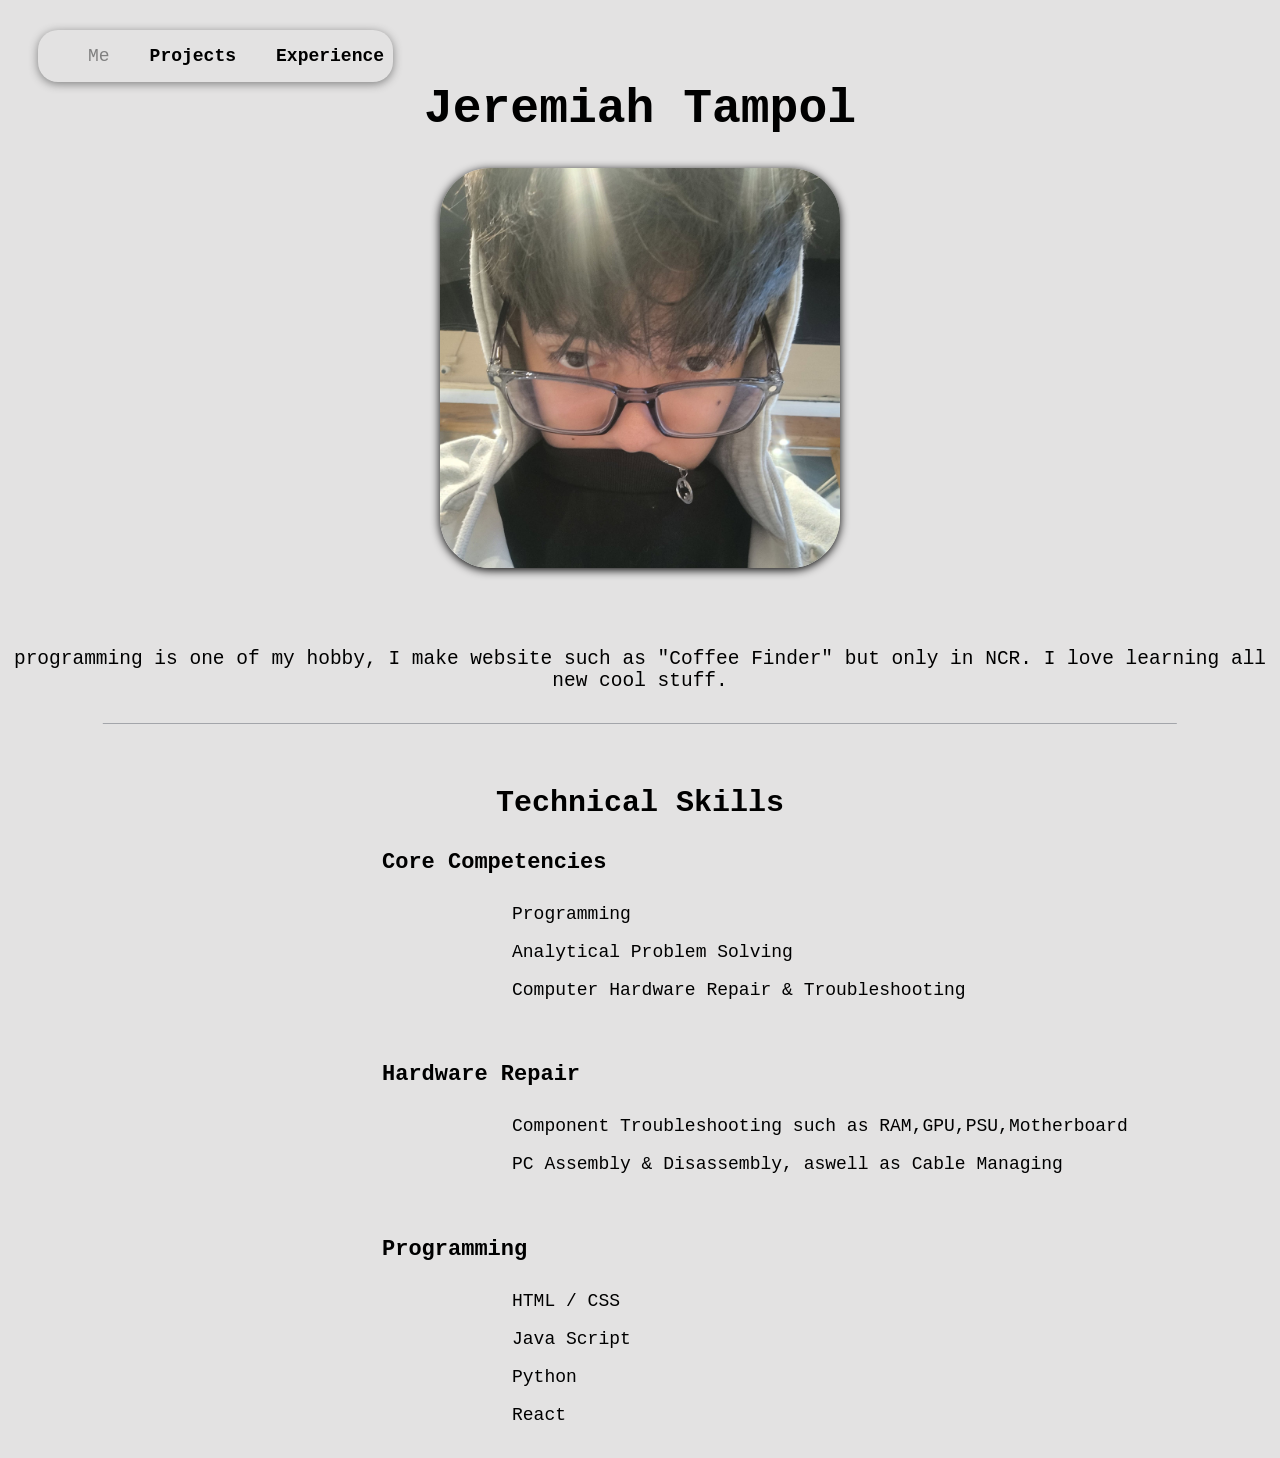
<file: index.html>
<!DOCTYPE html>
<html lang="en">
<head>
    <meta charset="UTF-8">
    <meta name="viewport" content="width=device-width, initial-scale=1.0">
    <link rel="stylesheet" href="style.css">
    <title>Jeremiah</title>

    <nav class="navbar">
        <ul>
        <a href="index.html" id="me" class="active"><li>Me</li></a>    
        <a href="Projects.html" id="projects"><li>Projects</li></a>    
        <a href="Experience.html" id="experience"><li>Experience</li></a>    
        </ul>
    </nav>
    <h1 id="indexH1">Jeremiah Tampol</h1>
</head>
<body>

    <div class="intro"> 
        <img src="images/Jeremiah.jpg" height="400px" id="index-img">

        <p>programming is one of my hobby, I make website such as "Coffee Finder" but only in NCR. I love learning all new cool stuff.</p>

    </div>
   
<br>

    <div class="techSkills">
        <h2>Technical Skills</h2>
            <h4>Core Competencies</h4>
                <p>Programming</p>
                <p>Analytical Problem Solving</p>
                <p>Computer Hardware  Repair & Troubleshooting</p>
                <br>
            <h4 id="hardware">Hardware Repair</h4>
                <p>Component Troubleshooting such as RAM,GPU,PSU,Motherboard</p>
                <p>PC Assembly & Disassembly, aswell as Cable Managing</p>
            <br>
            <h4>Programming</h4>
                <p>HTML / CSS</p>
                <p>Java Script</p>
                <p>Python</p>
                <p>React</p>
            
                


        
    </div>
    
    
</body>
</html>
</file>
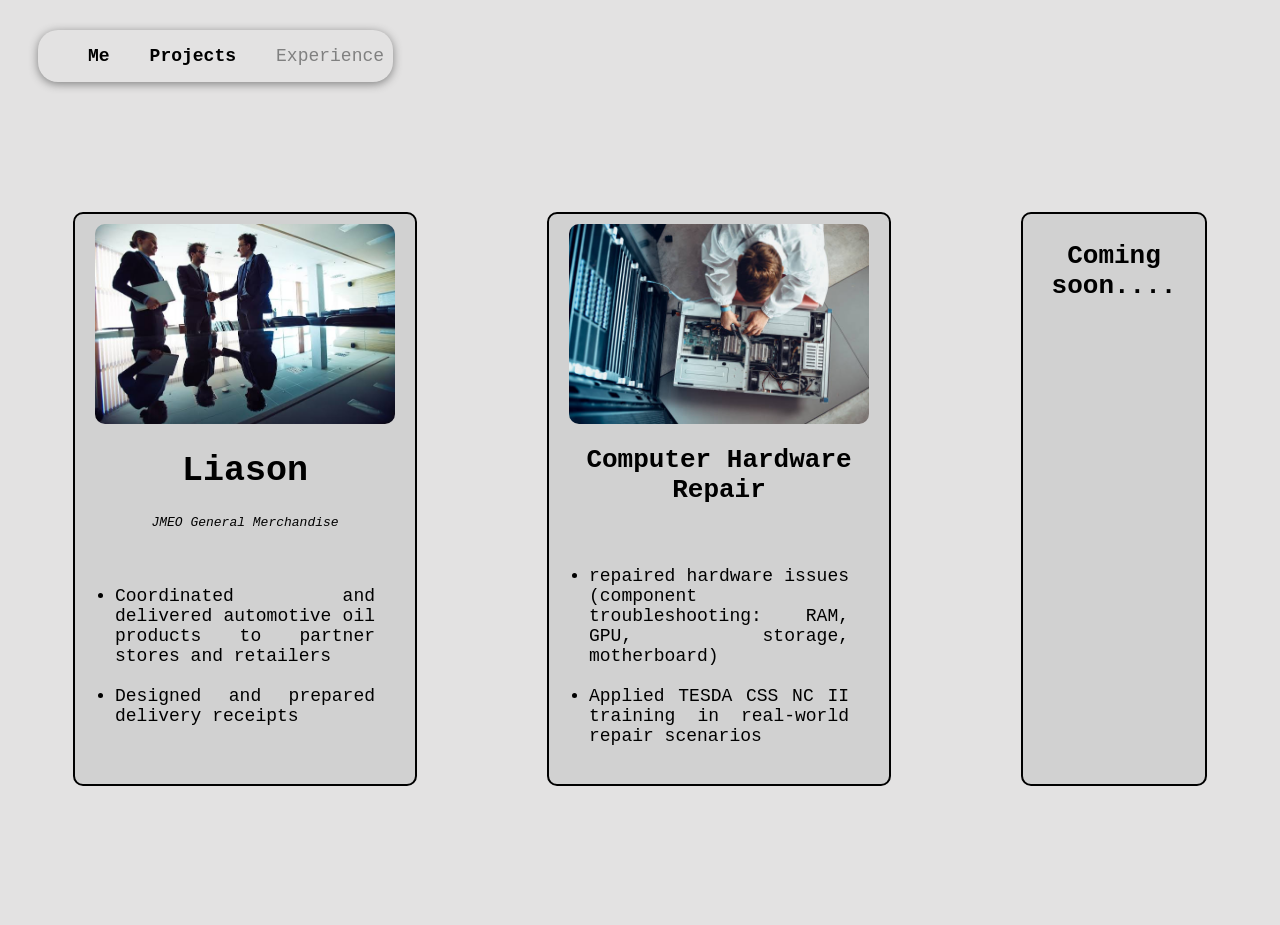
<file: Experience.html>
<!DOCTYPE html>
<html lang="en">
<head>
    <meta charset="UTF-8">
    <meta name="viewport" content="width=device-width, initial-scale=1.0">
    <link rel="stylesheet" href="style.css">
    <link rel="stylesheet" href="experience.css">
    <title>Jeremiah</title>

    <nav class="navbar">
        <ul>
        <a href="index.html" id="me" ><li>Me</li></a>    
        <a href="Projects.html" id="projects" ><li>Projects</li></a>    
        <a href="Experience.html" id="experience" class="active"><li>Experience</li></a>    
        </ul>
    </nav>
</head>
<body>

<div class="container">
    <div class="liason">
        <img src="images/liason pic example.jpg" id="liasonPicture">
        <h1>Liason</h1>
        <p id="workWhere">JMEO General Merchandise</p>
        <br>
        <ul>
            <li>Coordinated and delivered automotive oil products to partner stores and retailers</li>
            <br>
            <li>Designed and prepared delivery receipts</li>
        </ul>
    </div>

    <div class="hardware">
        <img src="images/hardware.jpg">
        <h1>Computer Hardware Repair</h1>
        <br>
        <ul>
            <li>repaired hardware issues (component troubleshooting: RAM, GPU, storage, motherboard) </li>
            <br>
            <li>Applied TESDA CSS NC II training in real-world repair scenarios</li>
        </ul>
    </div>

    <div class="experience3">
        <h1>Coming soon....</h1>

    </div>

</div>



</body>
</html>
</file>
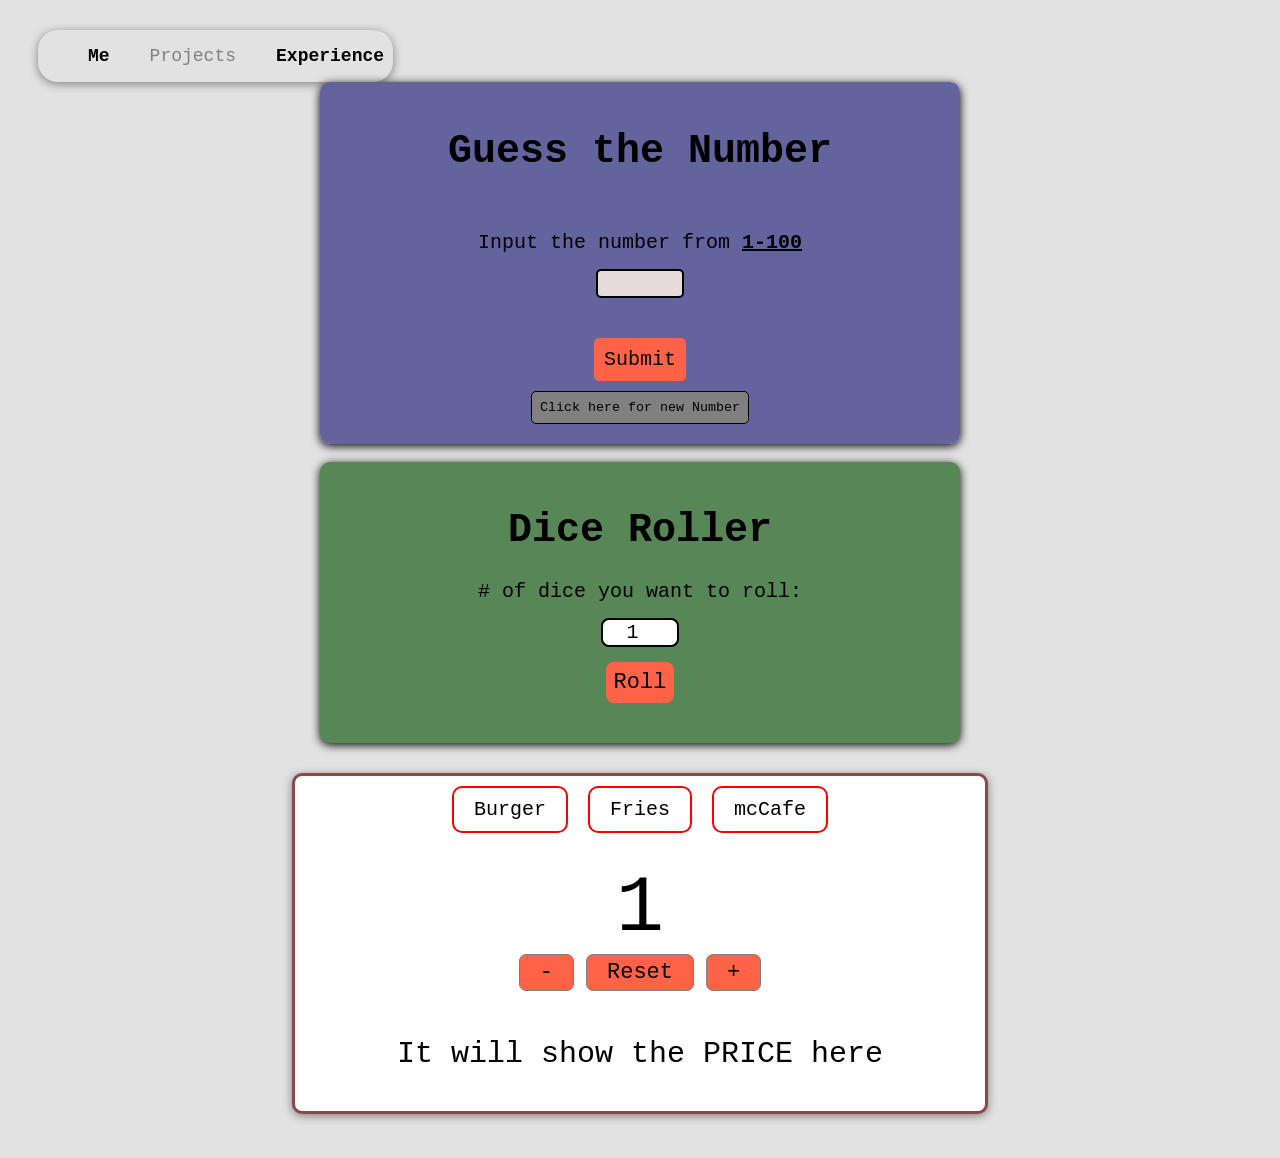
<file: Projects.html>
<!DOCTYPE html>
<html lang="en">
<head>
    <meta charset="UTF-8">
    <meta name="viewport" content="width=device-width, initial-scale=1.0">
    <link rel="stylesheet" href="style.css">
    <link rel="stylesheet" href="project.css">
    <title>Jeremiah</title>

    <nav class="navbar">
        <ul>
        <a href="index.html" id="me"><li>Me</li></a>    
        <a href="Projects.html" id="projects"class="active"><li>Projects</li></a>    
        <a href="Experience.html" id="experience"><li>Experience</li></a>    
        </ul>
    </nav>
</head>
<body>

<div class="container">
    <div class="pjContainer">
        <h1 id="pjH1">Guess the Number</h1>
        <br><br>
        <label>Input the number from <span class="span">1-100</span></label>
        <br><br>
        <input id="userInput"> 
        <br>
        <p id="p1"></p>
        <button id="submitBtn">Submit</button>
        <br>
        <button onclick="location.reload()" id="newNum">Click here for new Number</button>
    </div>



<br>
<div class="pjDice">
    <h1 id="diceH1">Dice Roller</h1>
    <label id="diceLabel"># of dice you want to roll:</label>
    <br><br>
    <input id="numofDice" type="number" value="1" min="1">
    <br> <br>
    <button onclick="diceroll()" id="rollBtn">Roll</button>
    <div id="diceResult"></div>
    <div id="diceImage"></div>

</div>



    <div class="mcdo">

        <div class="choices">
            <div class="foods">
                <div id="burger">Burger</div>
                <br>
                <div id="fries">Fries</div>
                <br>
                <div id="mccafe">mcCafe</div>
            </div>


        <div class="order">
            <label id="quantity">1</label>
            <br>

            <button id="decreaseBtn">-</button>
            <button id="resetBtn">Reset</button>
            <button id="increaseBtn">+</button>
            <br><br>

            <label id="foodPicked"></label>
            <br>
            <label id="price">It will show the PRICE here</label>        
        </div>
    </div>
    </div>
</div>
    
<script src="projects/guessTheNumber/project.js"></script>
</body>
</html>
</file>
<file: style.css>
body{
    background-color: hsla(0, 2%, 87%, 0.850);
    font-family: verdana;
}


/* navbar */
.navbar{
    display: flex;
    box-shadow: 0 2px 10px gray;
    border-radius: 20px;
    width: 355px;
    margin-top: 30px;
    margin-left: 30px;
}

.navbar ul{
    list-style-type: none;
    display: flex;
    gap: 20px;
}

.navbar a{
    font-family: monospace;
    text-decoration: none;
    color: black;
    font-size: 18px;
    font-weight: bold;
    padding: 0 10px;

    display: block;
    transition: transform .25s;
    
}

.navbar a:hover{
    transform: scale(1.1);
}

.navbar a.active{
    font-weight: 300;
    color: gray;
}


/* Me */

#index-img{
    margin-top: 30px;
    margin: auto;

    display: block;
    border-radius: 50px;
    box-shadow: 0 2px 10px black;
}

#indexH1{
    margin: auto;
    text-align: center;
    margin-bottom: 2rem;
    font-family: monospace;
    font-size: 3rem;

    animation-name: glow;
    animation-duration: 2s;
    animation-iteration-count: infinite;
}

@keyframes glow{
     from {
        text-shadow: 
            0 0 20px hsl(60, 100%, 63%);
    }
    to {
        text-shadow:
            0 0 20px hsl(88, 48%, 51%);
    }
}

.intro p{
    text-align: center;
    margin-top: 5rem;
    padding-bottom: 2rem;

    font-family: monospace;
    font-size: 1.5em;

    position: relative;
    border-bottom: none;  

}

.intro p::after{
    content: "";
    position: absolute;
    bottom: 0;
    left: 50%;
    transform: translateX(-50%);
    width: 85%;     
    height: 1px;
    background: rgba(15, 23, 42, 0.30); 
}

.techSkills{
    font-family: monospace;
}

.techSkills h2{
    font-size: 30px;

    display: block;
    text-align: center;
}


.techSkills h4{
    margin-left: 17em;
    font-size: 22px;
}

.techSkills p{
    font-size: 18px;
    margin-left: 28em;
}
</file>
<file: experience.css>
.container{
    display: flex;
}


.liason{
    font-family: monospace;
    display: block;
    margin: 10em 5em;
    border: solid black 2px;
    width: 340px;
    height: 550px;
    border-radius: 10px;

    text-align: center;
    padding: 10px 20px;
    background-color: hsl(0, 0%, 82%);
}

.liason img{
    border-radius: 10px;
    width: 300px;
}


.liason h1{
    font-size: 35px;
}

.liason #workWhere{
    font-style: italic;
}

.liason ul{
    text-align: justify;
    font-size: 18px;
    padding: 10px 20px;

    list-style-type: disc;
}

.hardware{
    font-family: monospace;
    display: block;
    margin: 10em 5em;
    border: solid black 2px;
    width: 340px;
    height: 550px;
    border-radius: 10px;

    text-align: center;
    padding: 10px 20px;
    background-color: hsl(0, 0%, 82%);

}

.hardware img{
    width: 300px;

    border-radius: 10px;
}

.hardware ul{
    list-style-type: disc;
    text-align: justify;
    font-size: 18px;
    padding: 10px 20px;
}

.experience3{
    font-family: monospace;
    display: block;
    margin: 10em 5em;
    border: solid black 2px;
    width: 340px;
    height: 550px;
    border-radius: 10px;

    text-align: center;
    padding: 10px 20px;
    background-color: hsl(0, 0%, 82%);
}


.experience3 h1{
    
}
</file>
<file: project.css>
.pjContainer{
    font-family: monospace;

    display: block;
    text-align: center;

    width: 600px;
    padding: 20px;
    margin: auto;

    background-color: hsla(240, 26%, 48%, 0.938);
    border-radius: 10px;
    box-shadow: 0 2px 10px black;
}

.pjContainer h1{
    font-size: 40px;
}

.pjContainer label{
    font-size: 20px;
}

.pjContainer .span{
    font-weight: bolder;
    text-decoration: underline;
}

.pjContainer input{
    border: black solid 2px;
    border-radius: 5px;
    background-color: rgb(230, 220, 220);
    text-align: center;
    width: 80px;

    font-size: 20px;
    font-family: monospace;

}

.pjContainer input:focus{
    outline: none;
    background-color: rgb(238, 232, 232);
}


.pjContainer #p1{
    margin-top: 40px;
    margin-bottom: 30px;

    font-size: 18px;
}


.pjContainer #submitBtn{
    font-size: 20px;
    padding: 10px;
    font-family: monospace;

    border: none;
    background-color: tomato;
    border-radius: 5px;

    cursor: pointer;
    transition: background-color .25s;
}

.pjContainer #submitBtn:hover{
    background-color: rgb(187, 77, 58);
}

.pjContainer #newNum{
    font-family: monospace;

    padding: 8px;
    margin-top: 10px;

    border: black solid 1px;
    background-color: gray;
    border-radius: 5px;

    cursor: pointer;
}

.pjContainer #newNum:hover{
    background-color: rgb(105, 105, 105);
}



/* Dice Roller */



.pjDice{
    font-family: monospace;

    display: block;
    text-align: center;

    width: 600px;
    padding: 20px;
    margin: auto;
    height: auto;

    background-color: rgb(87, 134, 87);
    border-radius: 10px;
    box-shadow: 0 2px 10px black;
}

.pjDice #diceH1{
    font-size: 40px;
}

.pjDice label{
    font-size: 20px;
}

.pjDice input{
    font-size: 20px;
    text-align: center;
    width: 70px;
}

.pjDice #diceResult{
    font-size: 30px;
    margin-top: 20px;
}

.pjDice input{
    font-family: monospace;
    border: solid black 2px;
    border-radius: 8px;
}

.pjDice button{
    font-size: 22px;
    font-family: monospace;
    background-color: tomato;
    border: none;
    border-radius: 8px;
    padding: 8px;

    transition: background-color .25s;
    cursor: pointer;
}

.pjDice button:hover{
    background-color: rgb(187, 77, 58);
}

.pjDice #diceImage img{
    animation: rollDice 0.7s ease;
    margin: 5px;
}

@keyframes rollDice {
    0% {
        transform: rotate(0deg) scale(5);
        opacity: 0;
    }

    100% {
        transform: rotate(180deg) scale(1);
        opacity: 1;
    }
}




/* McDo */

.choices{
    display: block;

    width: 650px;
    margin: 30px auto;
    padding: 10px 20px;

    border-radius: 10px;
    border: rgb(141, 71, 71) solid;
    background-color: white;
    box-shadow: 0 2px 10px gray;

    font-family: monospace;
    font-size: 20px;

}

.choices .foods{
    display: flex;

}

.foods{
    justify-content: center;
}

.foods #burger{
    display: block;

    padding: 10px 20px;
    margin-right: 20px;

    border: solid red 2px;
    border-radius: 10px;

    cursor: pointer;
}

.foods #fries{
    display: block;

    padding: 10px 20px;
    margin-right: 20px;

    border: solid red 2px;
    border-radius: 10px;

    cursor: pointer;
}

.foods #mccafe{
    display: block;

    padding: 10px 20px;
    

    border: solid red 2px;
    border-radius: 10px;

    cursor: pointer;
}



.order{
    display: block;

    margin: 30px auto;
    width: 650px;
    text-align: center;

}

.order #quantity{
    font-family: monospace;
    font-size: 80px;
}


.order #decreaseBtn,
#increaseBtn,
#resetBtn{
    padding: 5px 20px;
    font-family: monospace;
    font-size: 22px;
    border-radius: 7px;
    border: solid gray 1px;

    cursor: pointer;
    background-color: tomato;

    transition: background-color .25s;
    
}

.order #decreaseBtn:hover,
.order #increaseBtn:hover,
.order #resetBtn:hover {
    background-color: rgb(187, 77, 58);
}


.order #price{
    font-size: 30px;
}
</file>
